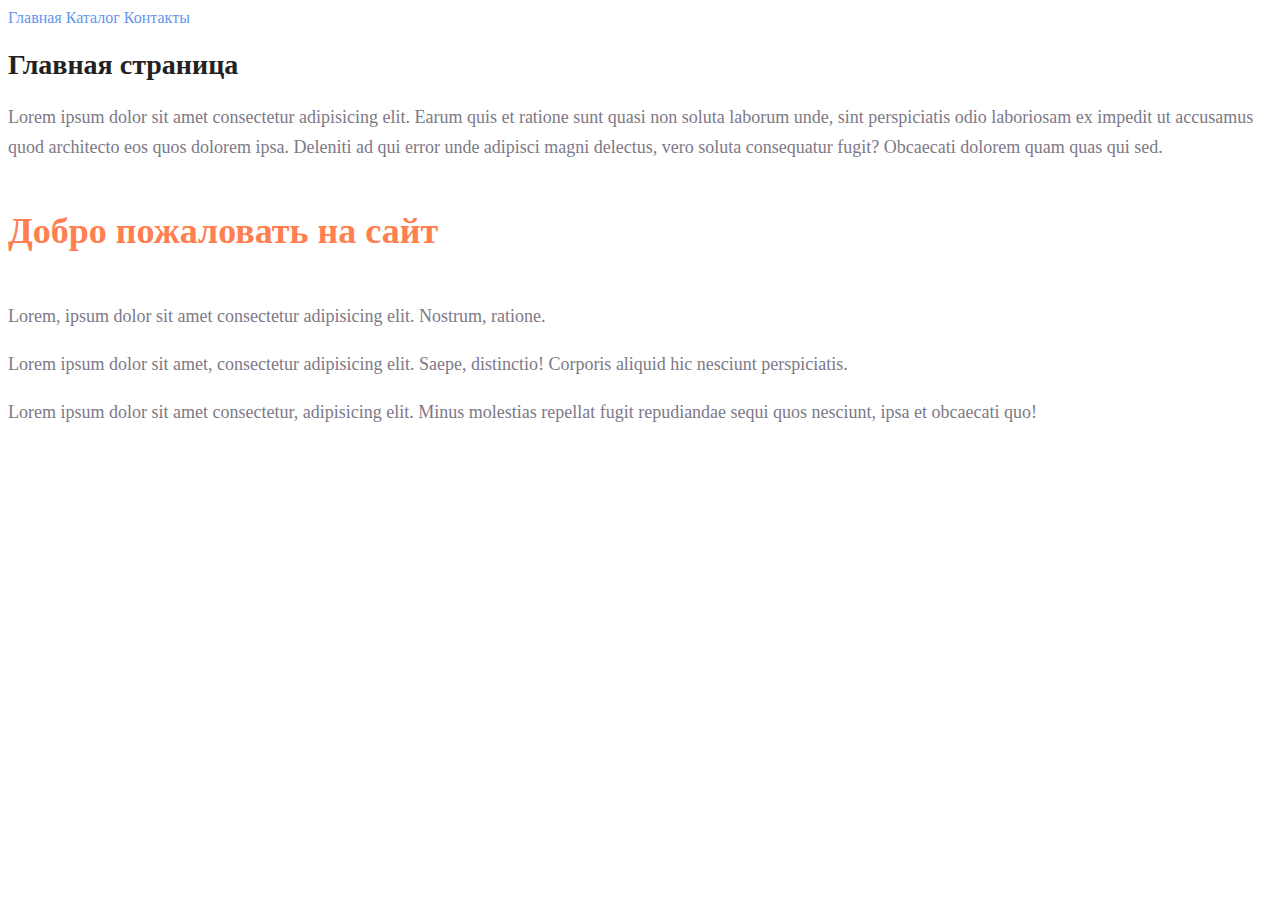
<file: index.html>
<!DOCTYPE html>
<html lang="en">

<head>
    <meta charset="UTF-8">
    <meta http-equiv="X-UA-Compatible" content="IE=edge">
    <meta name="viewport" content="width=device-width, initial-scale=1.0">
    <title>Супер сайт</title>
    <link rel="stylesheet" href="style.css">
</head>

<body>
    <a href="index.html" class="link">Главная</a>
    <a href="catalog/catalog.html" class="link">Каталог</a>
    <a href="" class="link">Контакты</a>
    <h1 class="title">Главная страница</h1>
    <p class="par">Lorem ipsum dolor sit amet consectetur adipisicing elit. Earum quis et ratione sunt quasi non soluta laborum unde, sint perspiciatis odio laboriosam ex impedit ut accusamus quod architecto eos quos dolorem ipsa. Deleniti ad qui error unde adipisci
        magni delectus, vero soluta consequatur fugit? Obcaecati dolorem quam quas qui sed.
    </p>
    <h2 class="subtitle">Добро пожаловать на сайт</h2>
    <p class="par">Lorem, ipsum dolor sit amet consectetur adipisicing elit. Nostrum, ratione.</p>
    <p class="par">Lorem ipsum dolor sit amet, consectetur adipisicing elit. Saepe, distinctio! Corporis aliquid hic nesciunt perspiciatis.</p>
    <p class="par">Lorem ipsum dolor sit amet consectetur, adipisicing elit. Minus molestias repellat fugit repudiandae sequi quos nesciunt, ipsa et obcaecati quo!</p>

</body>

</html>
</file>
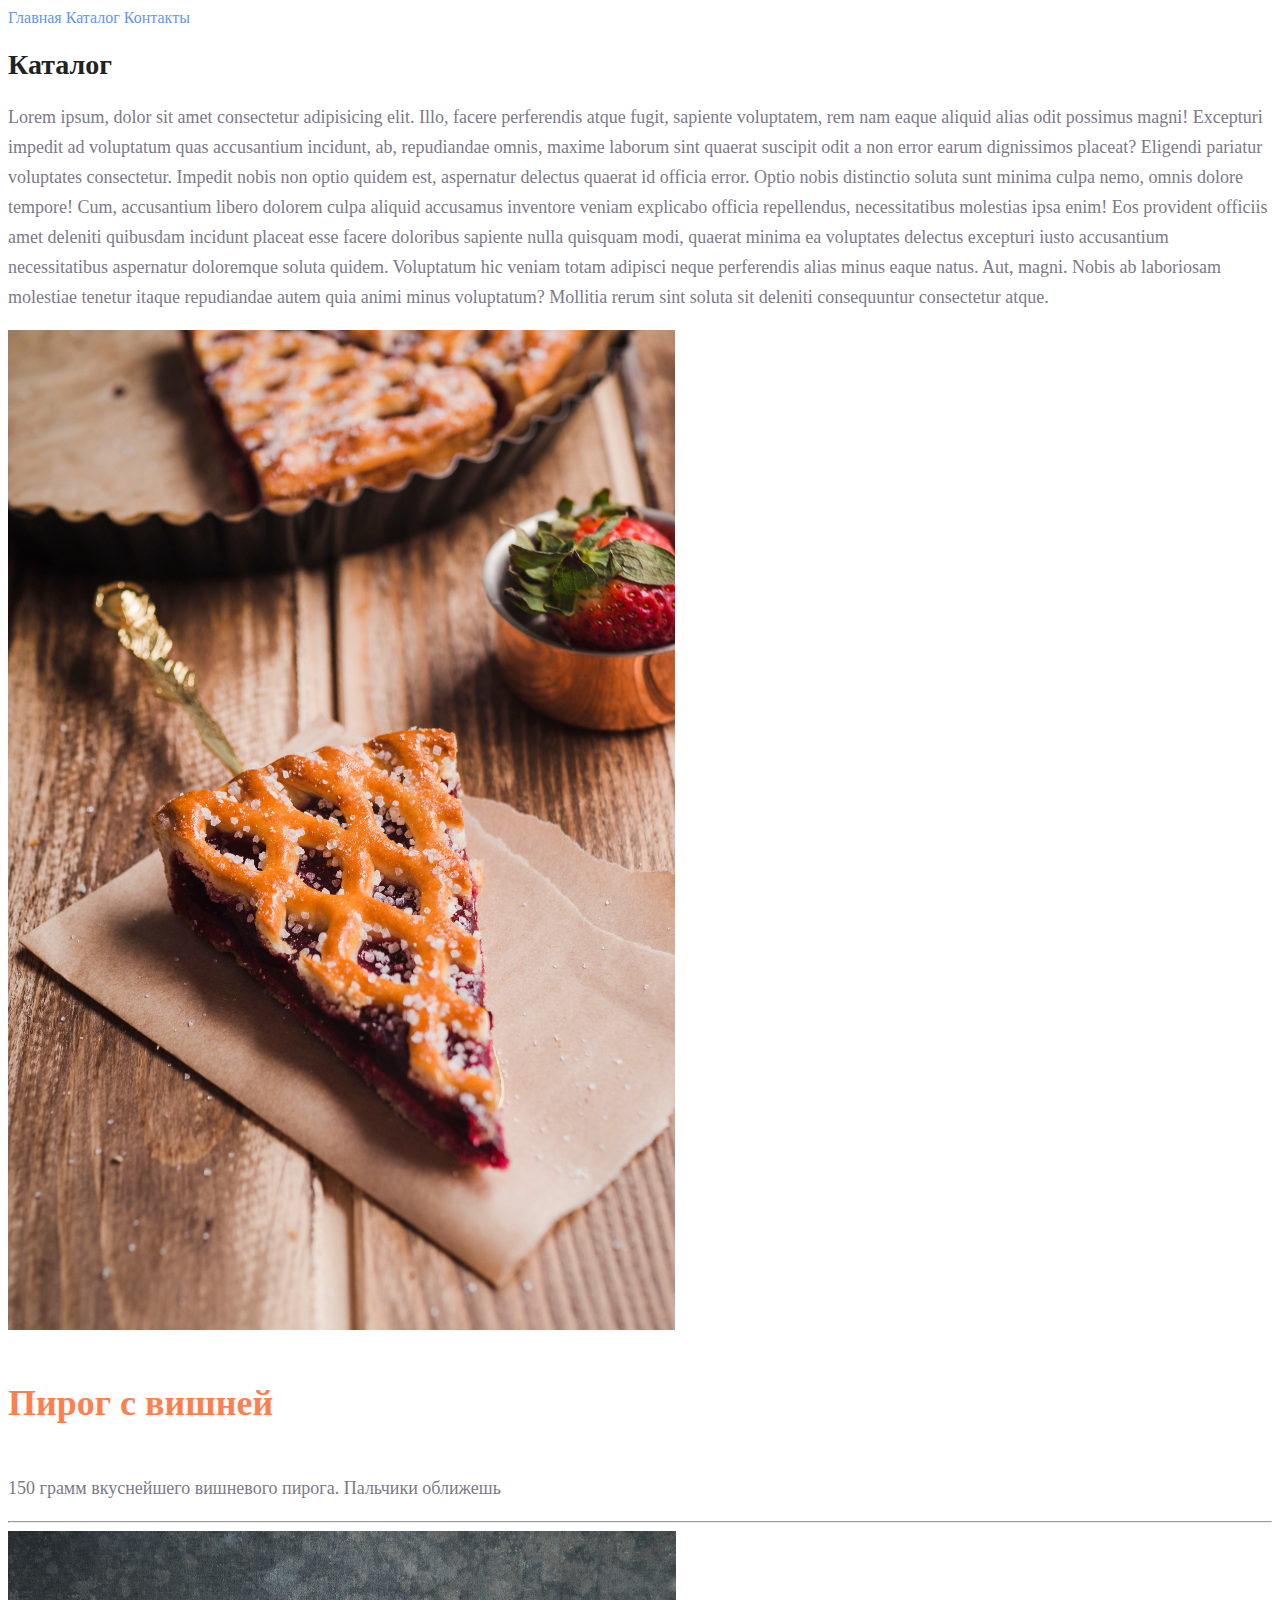
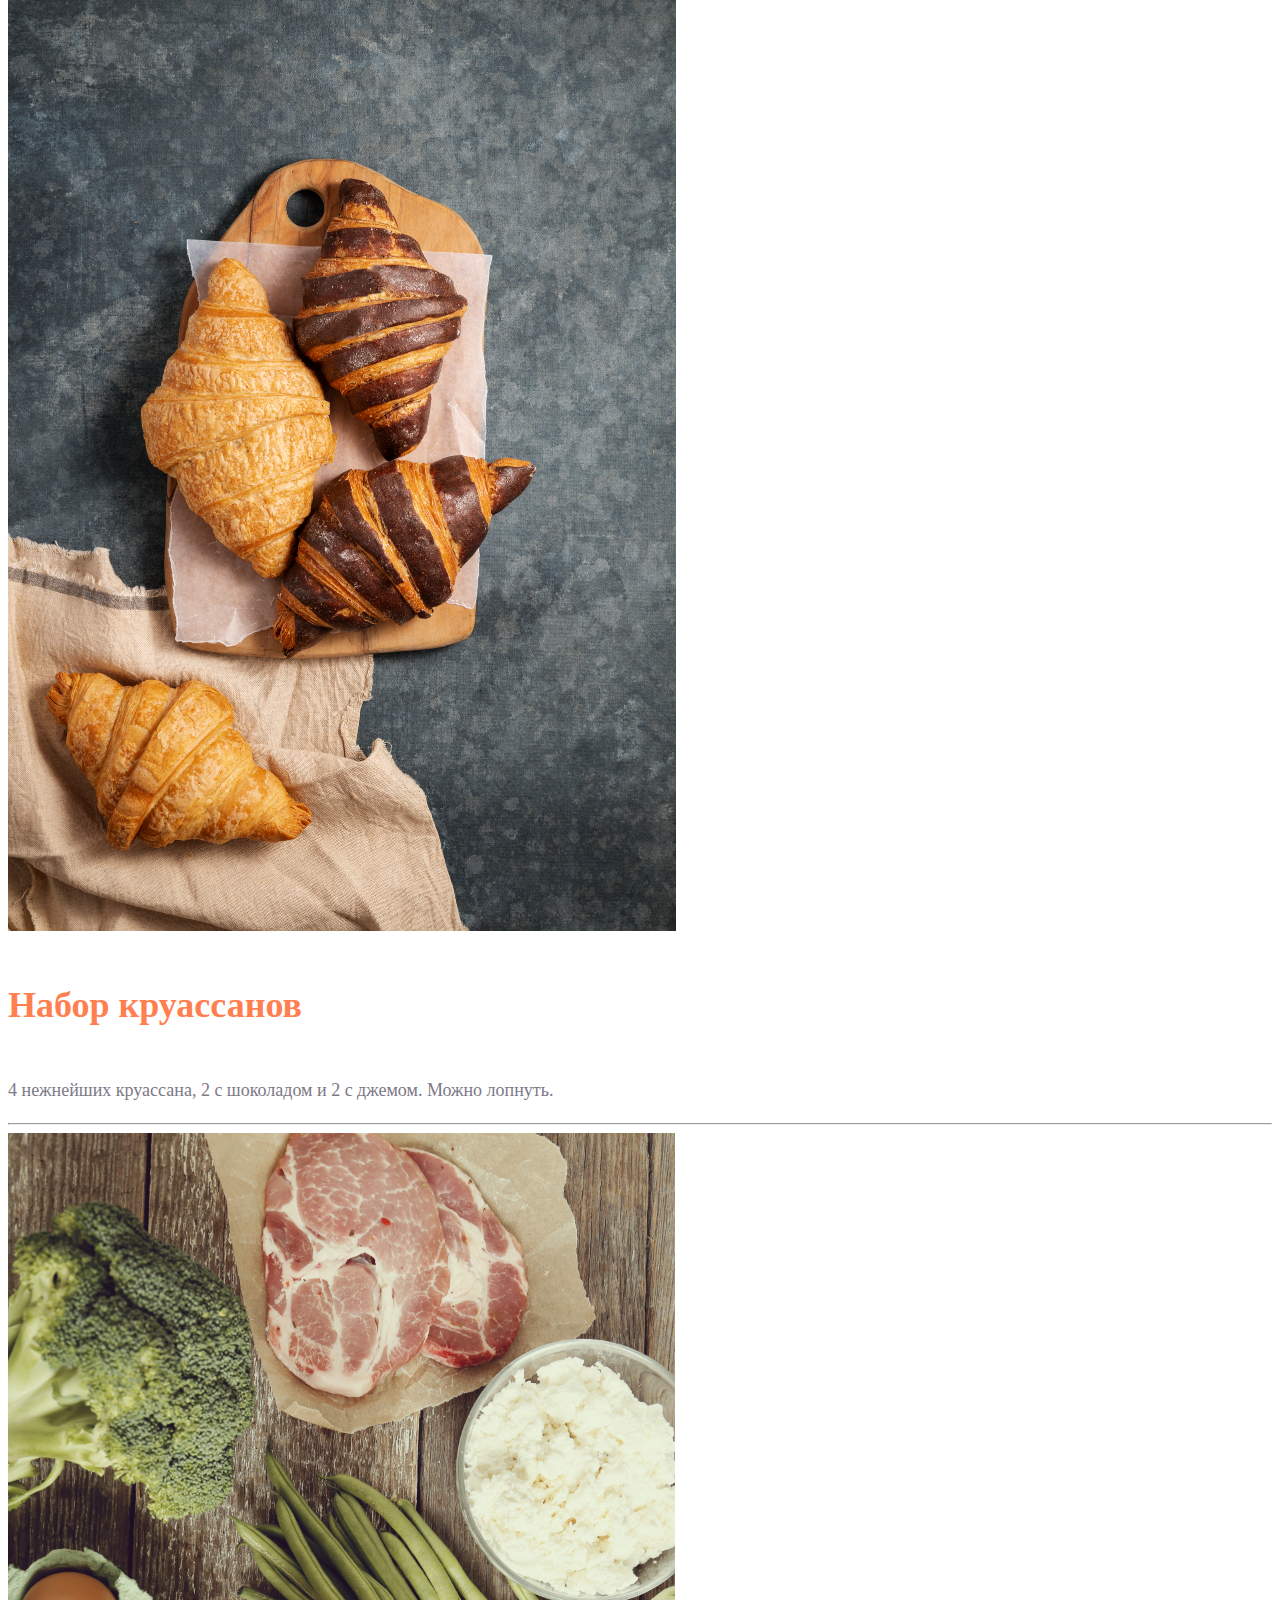
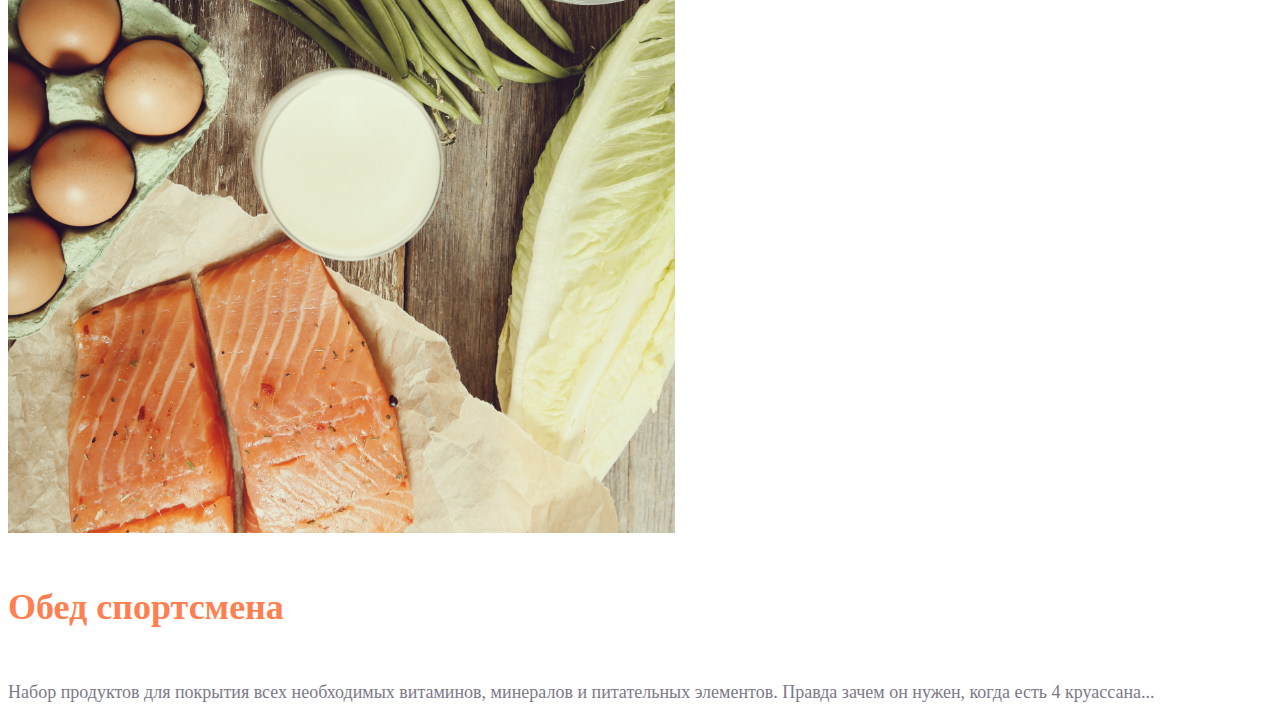
<file: catalog/catalog.html>
<!DOCTYPE html>
<html lang="en">

<head>
    <meta charset="UTF-8">
    <meta http-equiv="X-UA-Compatible" content="IE=edge">
    <meta name="viewport" content="width=device-width, initial-scale=1.0">
    <title>Document</title>
    <link rel="stylesheet" href="../style.css">
</head>

<body>
    <a href="../index.html" class="link">Главная</a>
    <a href="catalog.html" class="link">Каталог</a>
    <a href="" class="link">Контакты</a>
    <h1 class="title">Каталог</h1>
    <p class="par">Lorem ipsum, dolor sit amet consectetur adipisicing elit. Illo, facere perferendis atque fugit, sapiente voluptatem, rem nam eaque aliquid alias odit possimus magni! Excepturi impedit ad voluptatum quas accusantium incidunt, ab, repudiandae omnis,
        maxime laborum sint quaerat suscipit odit a non error earum dignissimos placeat? Eligendi pariatur voluptates consectetur. Impedit nobis non optio quidem est, aspernatur delectus quaerat id officia error. Optio nobis distinctio soluta sunt minima
        culpa nemo, omnis dolore tempore! Cum, accusantium libero dolorem culpa aliquid accusamus inventore veniam explicabo officia repellendus, necessitatibus molestias ipsa enim! Eos provident officiis amet deleniti quibusdam incidunt placeat esse
        facere doloribus sapiente nulla quisquam modi, quaerat minima ea voluptates delectus excepturi iusto accusantium necessitatibus aspernatur doloremque soluta quidem. Voluptatum hic veniam totam adipisci neque perferendis alias minus eaque natus.
        Aut, magni. Nobis ab laboriosam molestiae tenetur itaque repudiandae autem quia animi minus voluptatum? Mollitia rerum sint soluta sit deleniti consequuntur consectetur atque.</p>

    <img src="../img/slice-tasty-tart-with-jam.jpg" alt="Пирог с вишней">
    <h2 class="subtitle">Пирог с вишней</h2>
    <p class="par">150 грамм вкуснейшего вишневого пирога. Пальчики оближешь</p>
    <hr>
    <img src="../img/top-view-vegan-baked-products-arrangement.jpg" alt="Круассаны">
    <h2 class="subtitle">Набор круассанов</h2>
    <p class="par">4 нежнейших круассана, 2 с шоколадом и 2 с джемом. Можно лопнуть.</p>
    <hr>
    <img src="../img/healthy-food-ingredients-rustic-table.jpg" alt="Перекус культуриста">
    <h2 class="subtitle">Обед спортсмена</h2>
    <p class="par">Набор продуктов для покрытия всех необходимых витаминов, минералов и питательных элементов. Правда зачем он нужен, когда есть 4 круассана...</p>

</body>

</html>
</file>
<file: style.css>
a {
  text-decoration: none;
}

.link {
  color: cornflowerblue;
  font-size: 16px;
  line-height: 20px;
}

.title {
  color: #222222;
  font-size: 28px;
  line-height: 36px;
  font-weight: bold;
}

.par {
  font-style: normal;
  font-weight: 300;
  font-size: 18px;
  line-height: 30px;
  color: #7d7987;
}

.subtitle {
  color: coral;
  font-style: normal;
  font-weight: 700;
  font-size: 36px;
  line-height: 80px;
}
</file>
